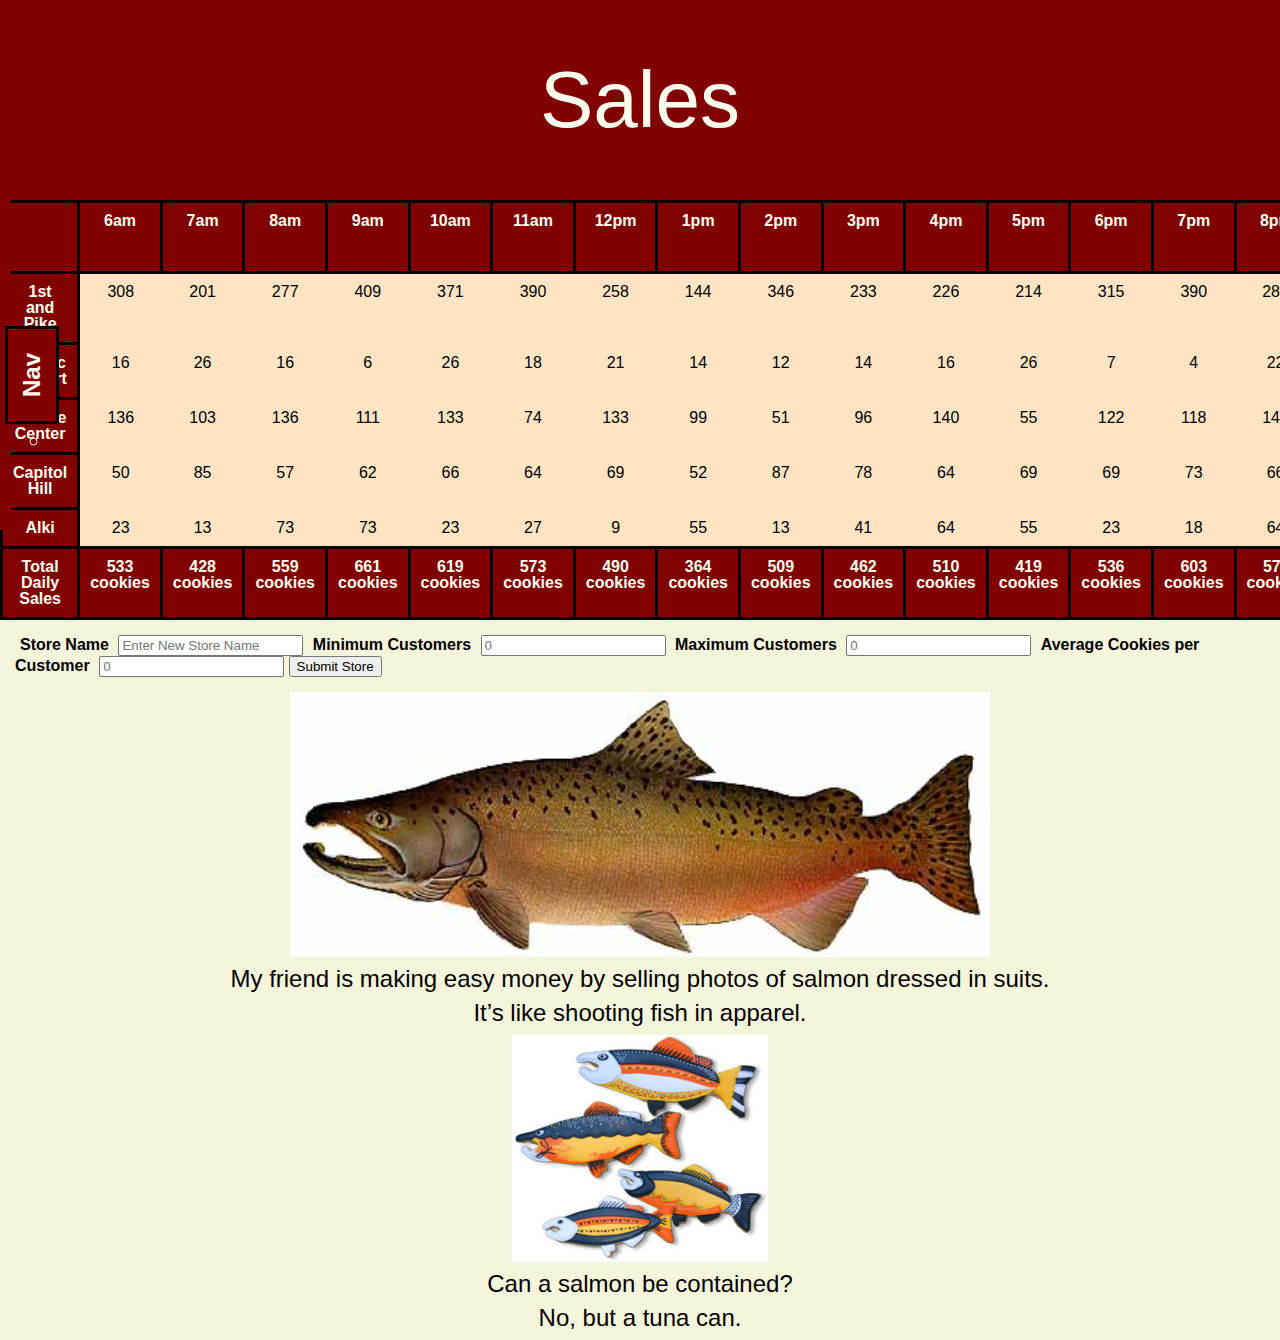
<file: pages/sales.html>
<!DOCTYPE html>
<html>
  <head>
    <title>Sales - Pat's Salmon Cookies</title>
    <link rel="stylesheet" href="/css/reset.css">
    <link rel="stylesheet" href="/css/style.css">
  </head>
  <body>
    <header>
      <h2>Sales</h2>
      <nav>
        <ul>
          <li><a href="/index.html">Home</a></li>
          <li><a href="">About Us</a></li>
          <li id=navtitle>Nav</li>
          <li><a href="">Merchandise</a></li>
          <li><a href="">Menu</a></li>
          <li><a href="/pages/sales.html">Sales</a></li>
        </ul>
      </nav>
    </header>
    
    <main id="salesmain">
      <table>
        <thead id="hours"></thead>
        <tbody id="sales"></tbody>
        <tfoot id="totals"></tfoot>
      </table>
      <form id="new_store">
        <label for="name">Store Name</label>
        <input type="text" name="name" placeholder="Enter New Store Name" required>
        <label for="min_cust">Minimum Customers</label>
        <input type="text" name="min_cust" placeholder="0" required>
        <label for="max_cust"> Maximum Customers</label>
        <input type="text" name="max_cust" placeholder="0" required>
        <label for="avg_cookies">Average Cookies per Customer</label>
        <input type="text" name="avg_cookies" placeholder="0" required>
        <button id="submit_btn" type="submit">Submit Store</button>
      </form>
      <img src="/img/chinook.jpg">
      <section id="jokes">
        <h6>My friend is making easy money by selling photos of salmon dressed in suits.</h6>
        <h6>It’s like shooting fish in apparel.</h6>
        <img src="/img/fish.jpg">
        <h6>Can a salmon be contained?</h6>
        <h6>No, but a tuna can.</h6>
      </section>
    </main>
    <script src="/js/sales.js"></script>
  </body>
</html>
</file>
<file: css/style.css>
h1 {
  color: ivory;
  font-size: 5em;
  font-family: sans-serif;
  background-color: maroon;
  padding: 60px;
  text-align: center;
  width: 100%;
}
h2 {
  color: ivory;
  font-size: 5em;
  font-family: sans-serif;
  background-color: maroon;
  padding: 60px;
  text-align: center;
}

img {
  margin: auto;
  width: 70%;
  max-width: 700px;
  display: block;
}
nav ul li {
  border: 3px solid #010101;
  font-size: 1.5em;
  padding: .5em 1em;
  margin: 10px;
}

nav ul li a {
  color: ivory;
  font-family: sans-serif;
  font-weight: bold;
  text-decoration: none;
}

nav ul li a:hover {
  background-color: ivory;
  top: auto;
  left: auto;
  border-radius: auto;
}

nav {
  position: fixed;
  float: left;
  background-color: maroon;
  transition: 1s all;
  margin: 0 0 0 -250px;
  z-index: 2;
}

nav:hover {
  margin: 0;
}

#navtitle {
  transform: rotate(-90deg);
  position: absolute;
  right: -80px;
  background-color: maroon;
  color: ivory;
  font-family: sans-serif;
  font-weight: bold;
}

/* from css-tricks.com */
.clearfix:after {
  content: "";
  display: table;
  clear: both;
}

#right_bar {
  float: right;
  background-color: maroon;
  height: 1500px;
  width: 200px
}

td, th {
  position: relative;
}

tbody tr:hover {
  background-color: salmon;
}

table {
  margin: 0 auto;
  text-align: center;
  width: 90%;
  font-family: sans-serif;
  border: 3px #010101 solid;
  background-color: bisque;
  overflow: hidden;
}

table thead tr, tfoot tr {
  background-color: maroon;
  color: ivory;
  font-weight: bold;
  padding: 20px;
  overflow: scroll;
}


td, th{
  padding: 10px;
}

table tfoot {
  font-weight: bold;
}

table tr td:first-child, table tr td:last-child {
  background-color: maroon;
  color: ivory;
  font-weight: bold;
  width: 25%;
}

table tr td:first-child, th, tfoot td, table tr td:last-child {
  border: 3px #010101 solid;
}

form {
  margin: 15px;
}
form label {
  margin: 0px 5px;
  font-weight: bold;
  width: 20px;
}

/* td:nth-child(even){
  background-color: beige;
} */

#salesmain {
  width: auto;
}

main {
  font-family: sans-serif;
  width: 960px;
  margin: 0 auto;
}

h3 {
  font-size: 3.5em;
  margin: 10px auto;
  text-align: center;
}

h5 {
  float: left;
  font-size: 1.5em;
  margin: 50px 20px 0 20px;
}

ul {
  float: left;
  margin: 0 20px;
  list-style-type: circle;
}

ul li {
  margin:  20px 0 0 20px;
}

#frosted {
  width: 50%;
  float: left;
}

p {
  margin: 30px;
}

body {
  background: beige;
}

#second_p {
  float: left;
  width: 400px;
}

#family {
  float: left;
  width: 50%;
  margin: 30px 0;
}

#buy_merch h5 {
  font-size: 2em;
  display: block;
  float:none;
  text-align: center;
}

#buy_merch img {
  width: 45%;
  float: left;
  margin: 15px;
}

#jokes{
  position: relative;
}

#jokes img {
  width: 20%;
}

h6 {
  text-align: center;
  font-size: 1.5em;
  margin: 10px;
}
</file>
